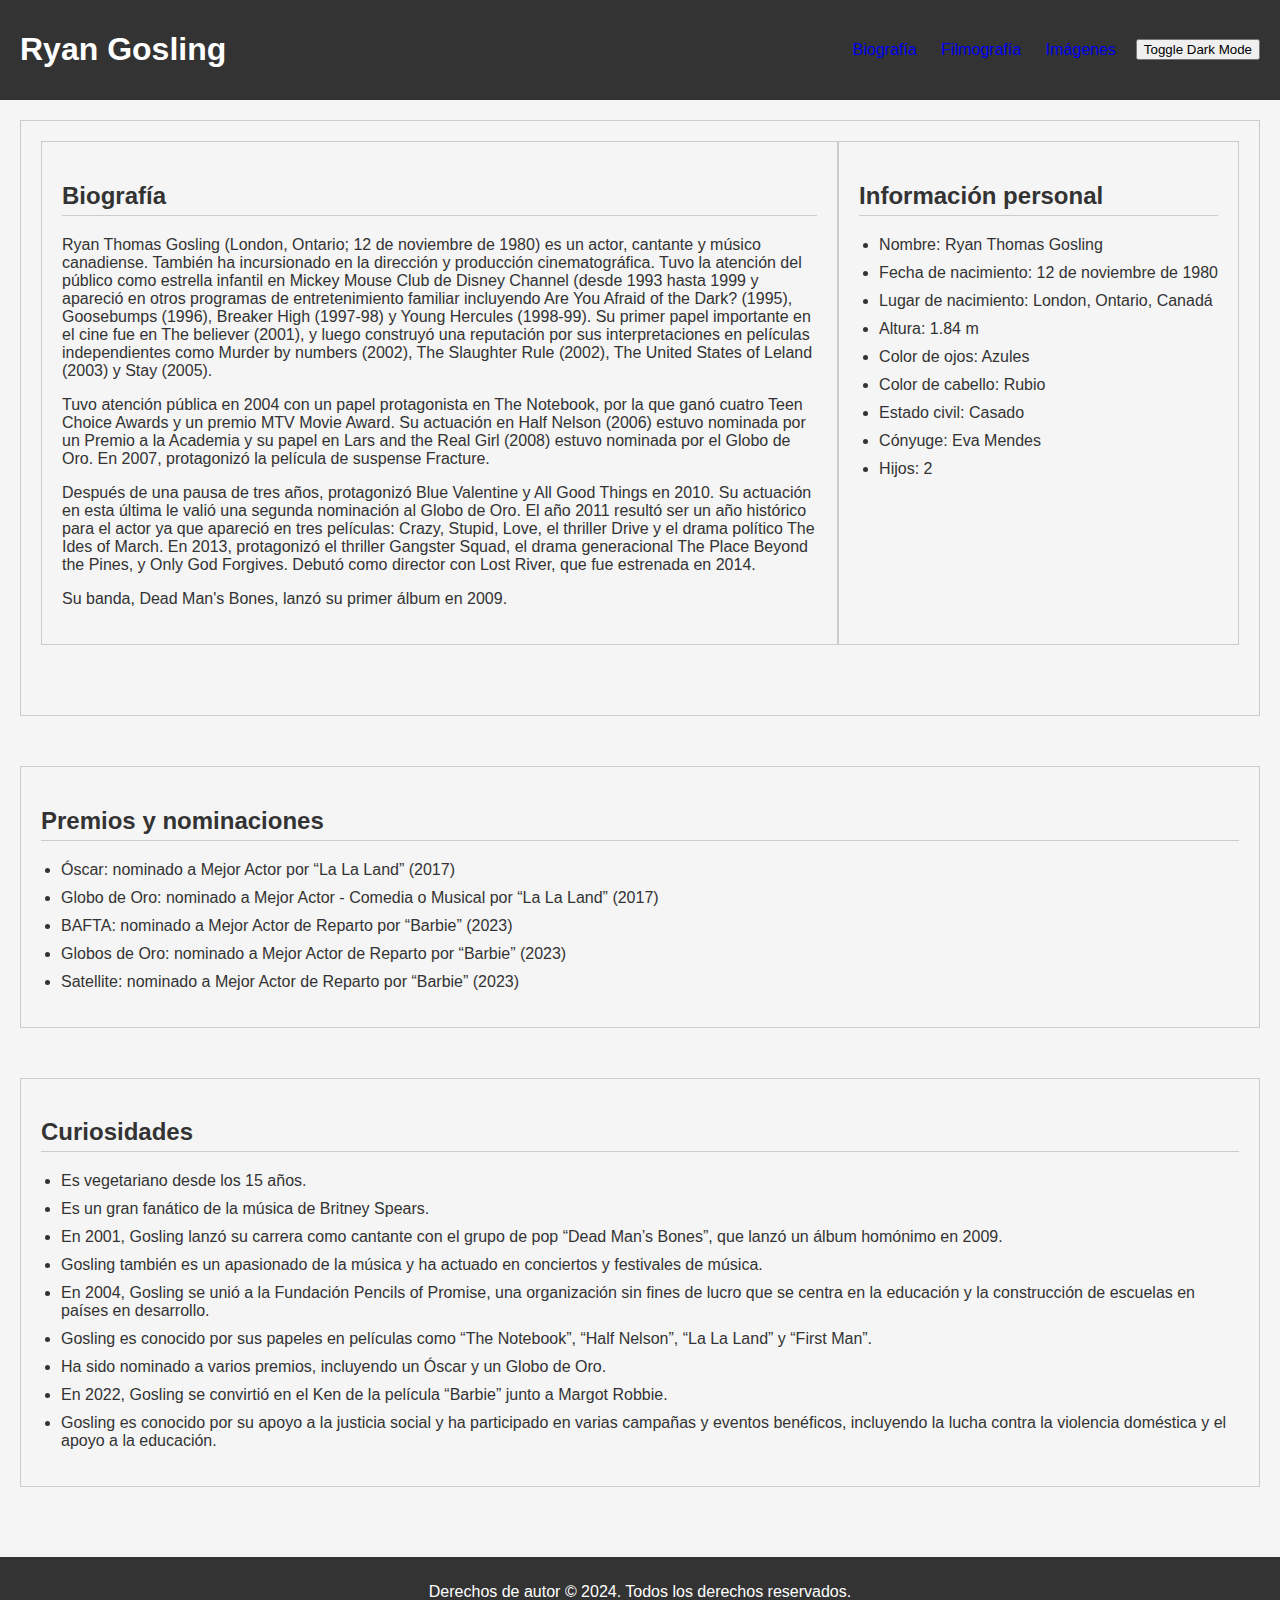
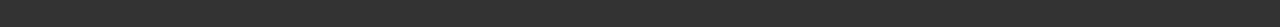
<file: view/index/index.html>
<!DOCTYPE html>
<html lang="en">
<head>
    <meta charset="UTF-8">
    <meta http-equiv="X-UA-Compatible" content="IE=edge">
    <meta name="viewport" content="width=device-width, initial-scale=1.0">
    <title>Ryan Gosling</title>
    <link rel="stylesheet" href="styles.css">
</head>
    <body>
        
        <header>
            <h1>Ryan Gosling</h1>
            <nav>
                <ul>
                    <li><a href="#biografia">Biografía</a></li>
                    <li><a href="../filmografia/filmografia.html">Filmografía</a></li>
                    <li><a href="../galeria/galeria.html">Imágenes</a></li>
                </ul>
                <button id="theme-toggle">Toggle Dark Mode</button>
            </nav>
        </header>
        
        <main>
            <div id="informacion">
                <section id="biografia">
                    <h2>Biografía</h2>
                    <p>Ryan Thomas Gosling (London, Ontario; 12 de noviembre de 1980) es un actor, cantante y músico canadiense. También ha incursionado en la dirección y producción cinematográfica. Tuvo la atención del público como estrella infantil en Mickey Mouse Club de Disney Channel (desde 1993 hasta 1999 y apareció en otros programas de entretenimiento familiar incluyendo Are You Afraid of the Dark? (1995), Goosebumps (1996), Breaker High (1997-98) y Young Hercules (1998-99). Su primer papel importante en el cine fue en The believer (2001), y luego construyó una reputación por sus interpretaciones en películas independientes como Murder by numbers (2002), The Slaughter Rule (2002), The United States of Leland (2003) y Stay (2005).</p>
                    <p>Tuvo atención pública en 2004 con un papel protagonista en The Notebook, por la que ganó cuatro Teen Choice Awards y un premio MTV Movie Award. Su actuación en Half Nelson (2006) estuvo nominada por un Premio a la Academia y su papel en Lars and the Real Girl (2008) estuvo nominada por el Globo de Oro. En 2007, protagonizó la película de suspense Fracture.</p>
                    <p>Después de una pausa de tres años, protagonizó Blue Valentine y All Good Things en 2010. Su actuación en esta última le valió una segunda nominación al Globo de Oro. El año 2011 resultó ser un año histórico para el actor ya que apareció en tres películas: Crazy, Stupid, Love, el thriller Drive y el drama político The Ides of March. En 2013, protagonizó el thriller Gangster Squad, el drama generacional The Place Beyond the Pines, y Only God Forgives. Debutó como director con Lost River, que fue estrenada en 2014.</p>
                    <p>Su banda, Dead Man's Bones, lanzó su primer álbum en 2009.</p>
                </section>
        
                <section id="informacion-presonal">
                    <h2>Información personal</h2>
                    <ul>
                        <li>Nombre: Ryan Thomas Gosling</li>
                        <li>Fecha de nacimiento: 12 de noviembre de 1980</li>
                        <li>Lugar de nacimiento: London, Ontario, Canadá</li>
                        <li>Altura: 1.84 m</li>
                        <li>Color de ojos: Azules</li>
                        <li>Color de cabello: Rubio</li>
                        <li>Estado civil: Casado</li>
                        <li>Cónyuge: Eva Mendes</li>
                        <li>Hijos: 2</li>
                    </ul>
                </section>
            </div>      

            <section id="premios-nominacions">
            <h2>Premios y nominaciones</h2>
                <ul>
                    <li>Óscar: nominado a Mejor Actor por “La La Land” (2017)</li>
                    <li>Globo de Oro: nominado a Mejor Actor - Comedia o Musical por “La La Land” (2017)</li>
                    <li>BAFTA: nominado a Mejor Actor de Reparto por “Barbie” (2023)</li>
                    <li>Globos de Oro: nominado a Mejor Actor de Reparto por “Barbie” (2023)</li>
                    <li>Satellite: nominado a Mejor Actor de Reparto por “Barbie” (2023)</li>
                </ul>
            </section>
            
            
            <section id="curiosidades">
                <h2>Curiosidades</h2>
                <ul>
                    <li>Es vegetariano desde los 15 años.</li>
                    <li>Es un gran fanático de la música de Britney Spears.</li>
                    <li>En 2001, Gosling lanzó su carrera como cantante con el grupo de pop “Dead Man’s Bones”, que lanzó un álbum homónimo en 2009.</li>
                    <li>Gosling también es un apasionado de la música y ha actuado en conciertos y festivales de música.</li>
                    <li>En 2004, Gosling se unió a la Fundación Pencils of Promise, una organización sin fines de lucro que se centra en la educación y la construcción de escuelas en países en desarrollo.</li>
                    <li>Gosling es conocido por sus papeles en películas como “The Notebook”, “Half Nelson”, “La La Land” y “First Man”.</li>
                    <li>Ha sido nominado a varios premios, incluyendo un Óscar y un Globo de Oro.</li>
                    <li>En 2022, Gosling se convirtió en el Ken de la película “Barbie” junto a Margot Robbie.</li>
                    <li>Gosling es conocido por su apoyo a la justicia social y ha participado en varias campañas y eventos benéficos, incluyendo la lucha contra la violencia doméstica y el apoyo a la educación.</li>
                </ul>
            </section>

        </main>
        <footer>
            <p>Derechos de autor © 2024. Todos los derechos reservados.</p>
        </footer>
        <script src="darkmode.js"></script>
    </body>
</html>
</file>
<file: view/index/styles.css>
body {
    font-family: Arial, sans-serif;
    margin: 0;
    padding: 0;
    background-color: #f5f5f5;
    color: #333;
}

.dark-mode body{
    background-color: #2e2e2e;
    color: #fff;
}

header {
    background-color: #333;
    color: #fff;
    padding: 10px 20px;
    text-align: center;
    display: flex;
    justify-content: space-between;
}

nav{
    display: flex;
    justify-content: center;
    align-items: center;
}

nav ul {
    list-style-type: none;
    padding: 0;
}

nav ul li {
    display: inline;
    margin-right: 20px;
}

nav ul li a {
    text-decoration: none;
}

main {
    padding: 20px;
}

.dark-mode main{
    background-color: #2e2e2e;
}

section {
    margin-bottom: 20px;
    background-color: #f5f5f5;
    padding: 20px;
    margin-bottom: 50px;
    border: 1px solid #ccc;
}

.dark-mode section{
    background-color: #2e2e2e;
    color: #fff
}

footer {
    background-color: #333;
    color: #fff;
    text-align: center;
    padding: 10px 0;
}

section h2 {
    color: #333;
    border-bottom: 1px solid #ccc;
    padding-bottom: 5px;
}

.dark-mode section h2{
    color: #fff
}

section ul {
    padding-left: 20px;
}

section ul li {
    margin-bottom: 10px;
}

#informacion {
    background-color: #f5f5f5;
    padding: 20px;
    margin-bottom: 50px;
    border: 1px solid #ccc;
    display: flex;
}

.dark-mode #informacion {
    background-color: #2e2e2e;
}

#biografia{
    flex: 1;
}

.dark-mode #biografia{
    background-color: #2e2e2e;
    color: #fff
}

#informacion-personal {
    flex: 1;
    padding-left: 20px;
}

.dark-mode #informacion-personal {
    background-color: #2e2e2e;
    color: #fff
}
</file>
